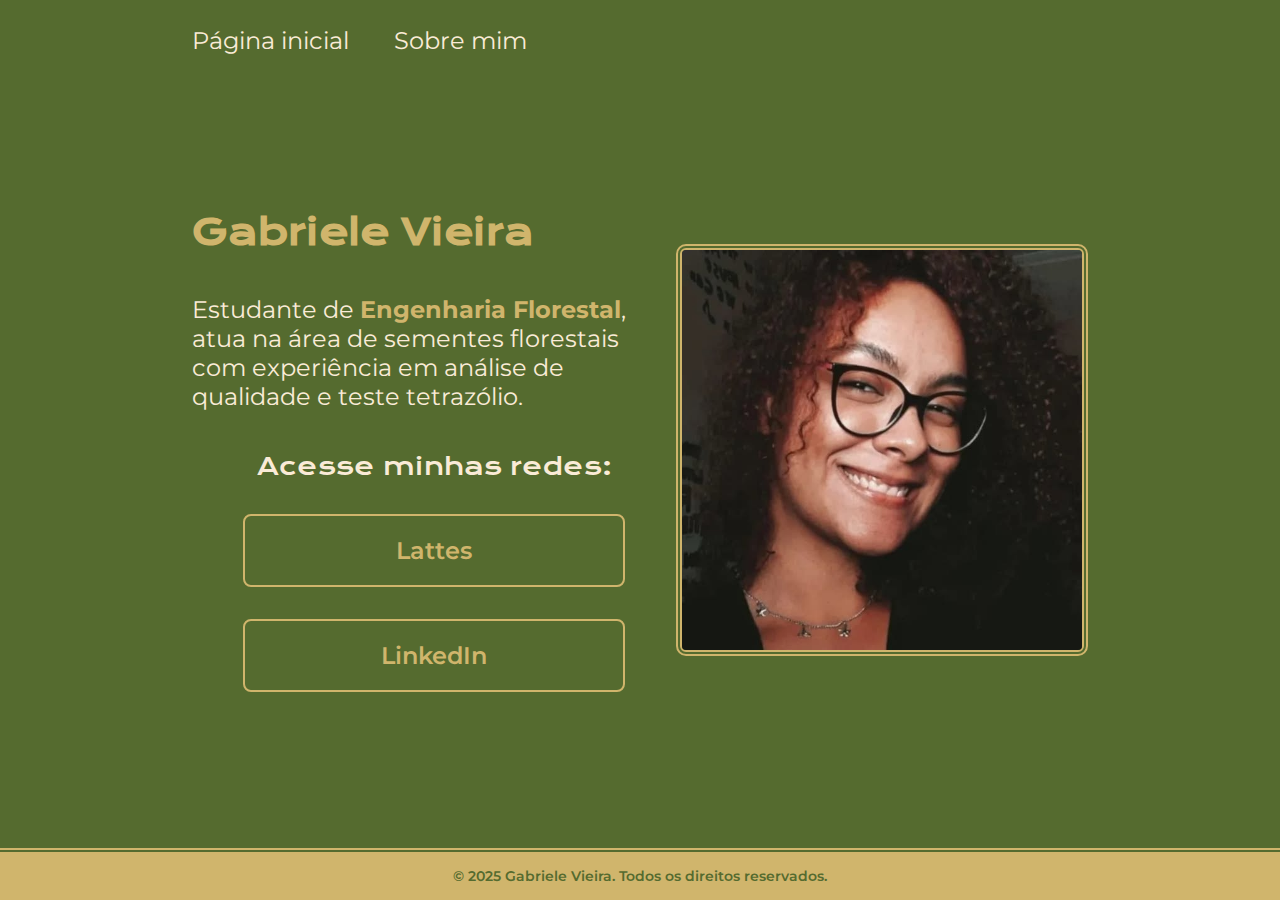
<file: index.html>
<!DOCTYPE html>
<html lang="pt-br">
<head>
    <meta charset="UTF-8">
    <meta name="viewport" content="width=device-width, initial-scale=1.0">
    <title>Gabriele Vieira</title>
    <link rel="stylesheet" href="./styles/style.css">
</head>
<body>
    <header class = "cabecalho">
        <nav class = "cabecalho__menu">
            <a class = "cabecalho__menu__link" href="index.html">Página inicial </a>
            <a class = "cabecalho__menu__link" href="about.html"> Sobre mim</a>
        </nav>
    </header>
    <main class="apresentacao">
        <section class = "apresentacao__conteudo">
            <h1> Gabriele Vieira</h1>
            <p> Estudante de <strong class="destaque">Engenharia Florestal</strong>, atua na área de sementes florestais com experiência em análise de qualidade e teste tetrazólio.</p>
            <div class = "apresentacao__links">
                <h2 class = "links__subtitulo">Acesse minhas redes: </h2>
                 <a class = "apresentacao__links__link" href="http://lattes.cnpq.br/6282598207023266">Lattes</a>
                 <a class = "apresentacao__links__link" href="https://www.linkedin.com/in/gabrielearieiv/">LinkedIn</a>
            </div>
        </section>
        <img class = "foto" src="./img/eu.jpg"> 
    </main>
    <footer>
          © 2025 Gabriele Vieira. Todos os direitos reservados.
    </footer>
</body>
</html>
</file>
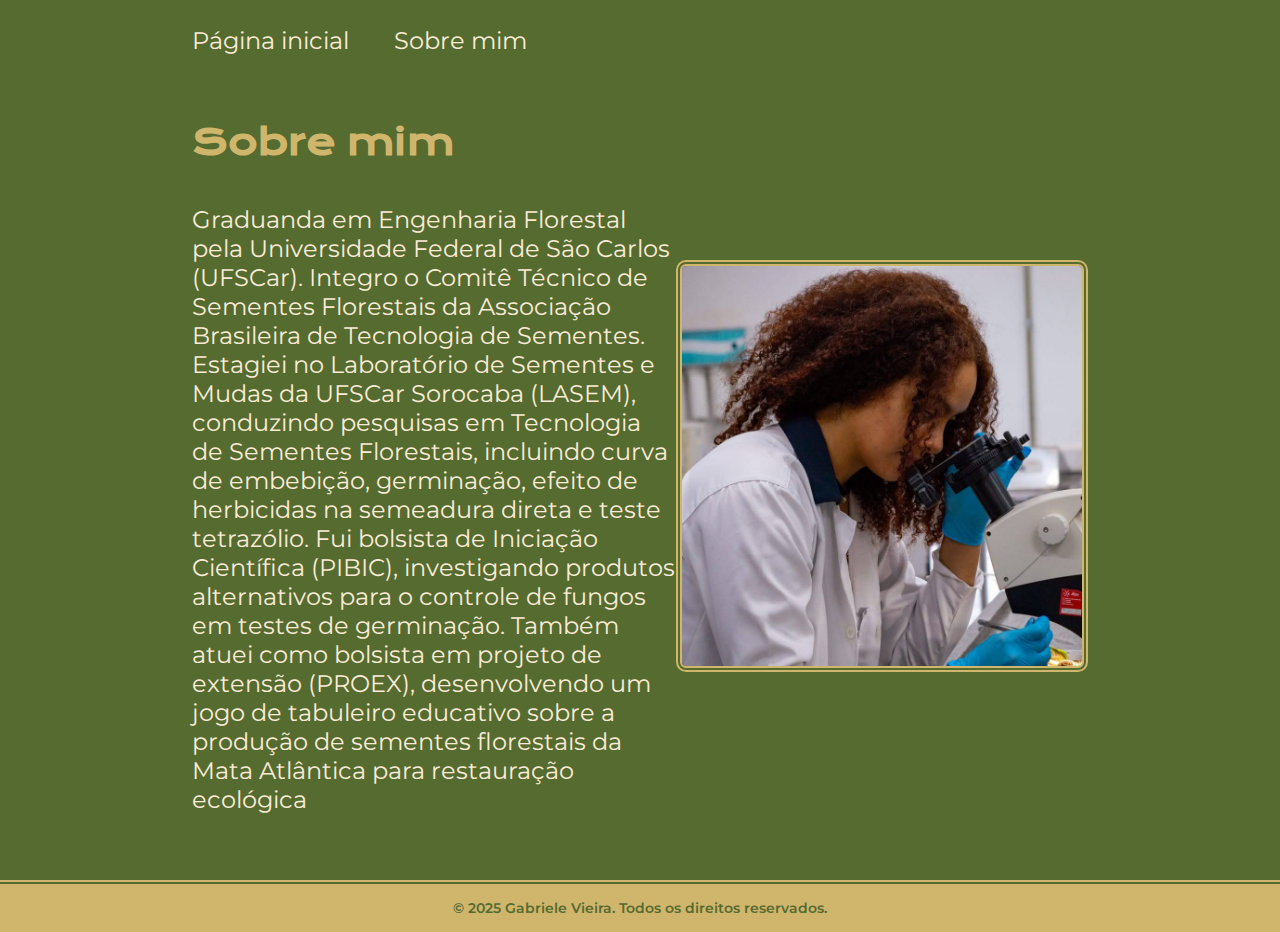
<file: about.html>
<!DOCTYPE html>
<html lang="pt-br">
<head>
    <meta charset="UTF-8">
    <meta name="viewport" content="width=device-width, initial-scale=1.0">
    <title>Sobre mim</title>
    <link rel="stylesheet" href="./styles/style.css">
</head>
<body>
    <header class = "cabecalho">
        <nav class = "cabecalho__menu">
            <a class = "cabecalho__menu__link" href="index.html">Página inicial </a>
            <a class = "cabecalho__menu__link" href="about.html"> Sobre mim</a>
        </nav>
    </header>
    <main class = "apresentacao">
        <section class = "apresentacao__conteudo">
        <h1>Sobre mim</h1>
        <p> Graduanda em Engenharia Florestal pela Universidade Federal de São Carlos (UFSCar). Integro o Comitê Técnico de Sementes Florestais da Associação Brasileira de Tecnologia de Sementes. Estagiei no Laboratório de Sementes e Mudas da UFSCar Sorocaba (LASEM), conduzindo pesquisas em Tecnologia de Sementes Florestais, incluindo curva de embebição, germinação, efeito de herbicidas na semeadura direta e teste tetrazólio. Fui bolsista de Iniciação Científica (PIBIC), investigando produtos alternativos para o controle de fungos em testes de germinação. Também atuei como bolsista em projeto de extensão (PROEX), desenvolvendo um jogo de tabuleiro educativo sobre a produção de sementes florestais da Mata Atlântica para restauração ecológica</p>
        </section>
        <img class = "foto_foto" src="./img/eu2.jpg"> 
    </main>
    <footer>
        © 2025 Gabriele Vieira. Todos os direitos reservados.
    </footer>
</body>
</html>
</file>
<file: styles/style.css>
@import url('https://fonts.googleapis.com/css2?family=Krona+One&display=swap');

@import url('https://fonts.googleapis.com/css2?family=Krona+One&family=Montserrat:ital,wght@0,100..900;1,100..900&display=swap');

* {
  margin: 0;
  padding: 0;
}


body {
    background-color: darkolivegreen;
    height: 100vh;
    margin: 0;
    display: flex;
    flex-direction: column;
  }
  
  h1 {
    color: rgb(208, 181, 108);
    font-weight: bold;
    font-family: 'Krona One', sans-serif;
    font-size: 36px;
    align-items: center;
  }
  
  p {
    font-family: 'Montserrat', sans-serif;
    font-size: 20px;
    color:antiquewhite;
    font-size: 24px;
  }

.destaque {
    color: rgb(208, 181, 108) ;
}

.apresentacao {
  display:flex;
  flex:1;
  align-items: center;
  justify-content: space-between;
  padding: 5% 15%;
}

.foto {
  width: 400px; /* Define a largura */
  height: 400px; /* Define a altura */
  border-radius: 10px;
  border: 6px double rgb(208, 181, 108);
}

.foto_foto {
  width: 400px; /* Define a largura */
  height: 400px; /* Define a altura */
  border-radius: 10px;
  border: 6px double rgb(208, 181, 108);
}

.apresentacao__conteudo {
  width: 615px;
  display: flex;
  flex-direction: column;
  gap: 40px;
}

.apresentacao__links {
  display: flex;
  flex-direction: column;
  align-items: center;
  justify-content: space-between;
  gap: 32px;
}

.links__subtitulo {
  font-family: 'Krona One', sans-serif;
  font-weight: 400;
  font-size: 24px;
  color: antiquewhite;

}

.apresentacao__links__link {
    border: 2px solid rgb(208, 181, 108);
    width: 378px;
    text-align: center;
    border-radius: 8px;
    font-size: 24px;
    font-weight: 600;
    padding: 20px 0;
    text-decoration: none;
    color: rgb(208, 181, 108);
    font-family: 'Montserrat', sans-serif;
    

}

.apresentacao__links__link:hover {
  background-color: antiquewhite;
}


.cabecalho{
  padding: 2% 0 0 15%;
}

.cabecalho__menu {
  display: flex;
  gap: 45px
}

.cabecalho__menu__link {
  font-family: 'Montserrat', sans-serif;
  font-size: 24px;
  font-weight: 400;
  color: antiquewhite;
  text-decoration: none;
}

.cabecalho__menu__link:hover {
  color: rgb(208, 181, 108) ;
}

footer {
  border-top: 6px double darkolivegreen; /* Borda dupla laranja no topo */
  font-family: 'Montserrat', sans-serif;
  font-weight: 600;
  text-align: center; /* Centraliza o texto */
  padding: 15px; /* Espaçamento interno */
  font-size: 14px; /* Tamanho do texto */
  color: darkolivegreen; /* Cor do texto */
  background-color: rgb(208, 181, 108); /* Cor de fundo opcional */
}
</file>
